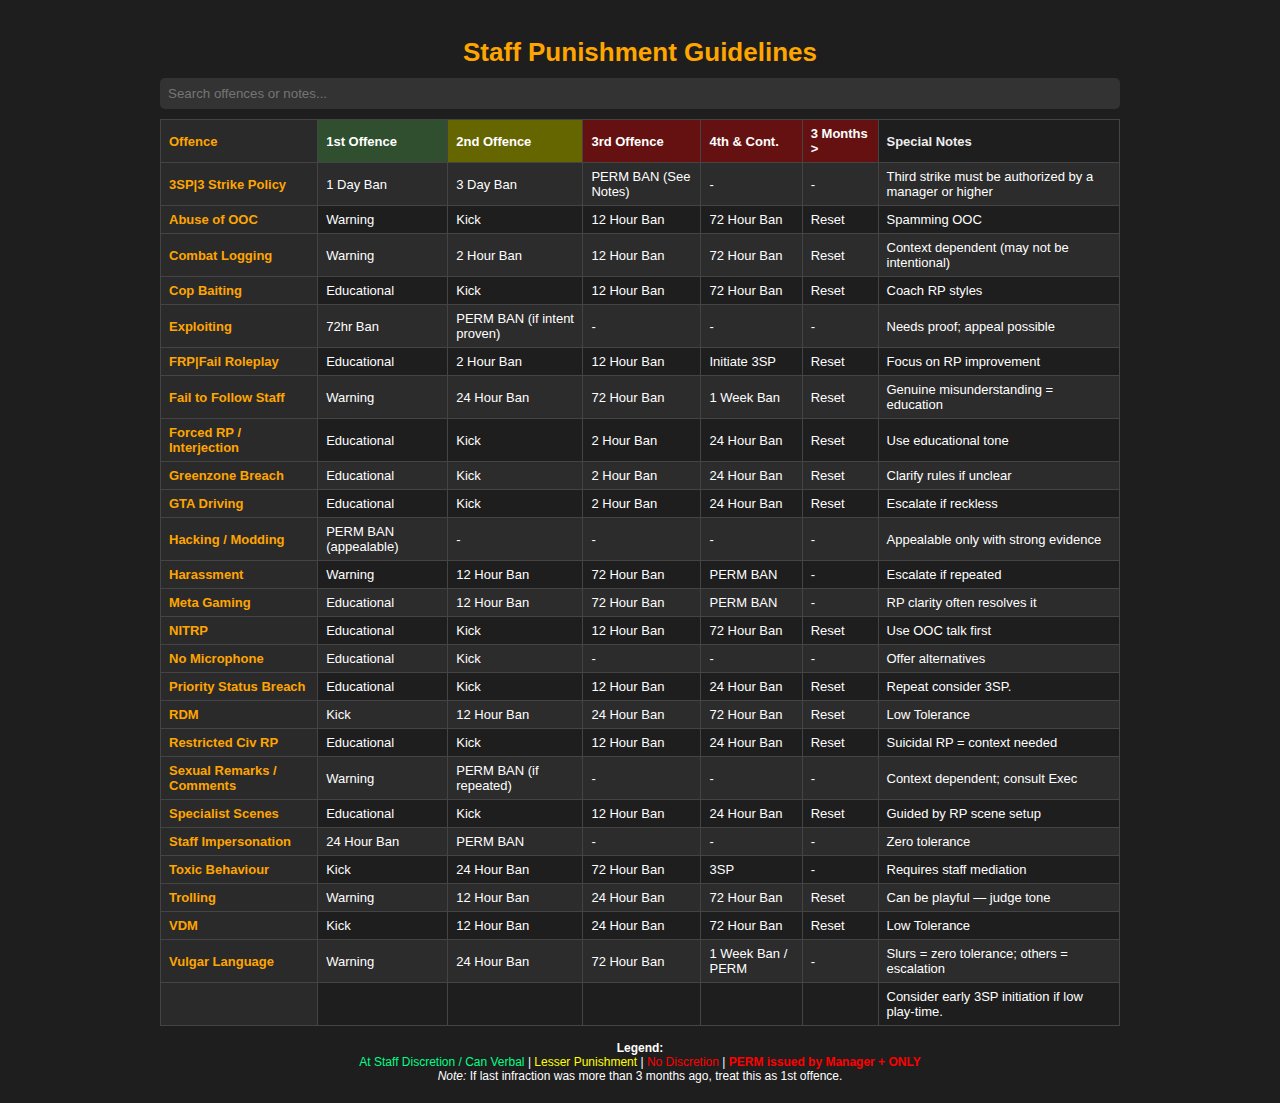
<file: index.html>
<!DOCTYPE html>
<html lang="en">
<head>
  <meta charset="UTF-8" />
  <meta name="viewport" content="width=device-width, initial-scale=1.0" />
  <title>Staff Punishment Guidelines</title>
  <link rel="stylesheet" href="style.css" />
</head>
<body>
  <div class="container">
    <h1>Staff Punishment Guidelines</h1>
    <input type="text" id="searchInput" placeholder="Search offences or notes..." />

    <div class="table-container">
      <table id="punishmentTable">
        <thead>
          <tr>
            <th class="offence-col">Offence</th>
            <th class="col1">1st Offence</th>
            <th class="col2">2nd Offence</th>
            <th class="col3">3rd Offence</th>
            <th class="col4">4th & Cont.</th>
            <th class="col5">3 Months ></th>
            <th class="notes-col">Special Notes</th>
          </tr>
        </thead>
        <tbody>
          <!-- Rows will be injected by script.js -->
        </tbody>
      </table>
    </div>

    <div class="legend">
      <strong>Legend:</strong><br />
      <span class="legend-green">At Staff Discretion / Can Verbal</span> |
      <span class="legend-yellow">Lesser Punishment</span> |
      <span class="legend-red">No Discretion</span> |
      <span class="legend-redbold">PERM issued by Manager + ONLY</span><br />
      <span class="note">Note:</span> If last infraction was more than 3 months ago, treat this as 1st offence.
    </div>
  </div>

  <script src="script.js"></script>
</body>
</html>
</file>
<file: style.css>
* {
  box-sizing: border-box;
}

body {
  background-color: #1e1e1e;
  color: #fff;
  font-family: Arial, sans-serif;
  margin: 0;
  padding: 0;
  font-size: 13px;
  overflow: auto;
}

.container {
  max-width: 1000px;
  margin: 0 auto;
  padding: 20px;
}

h1 {
  color: orange;
  text-align: center;
  margin-bottom: 10px;
}

input[type="text"] {
  width: 100%;
  padding: 8px;
  margin-bottom: 10px;
  background-color: #333;
  border: none;
  border-radius: 5px;
  color: #fff;
}

.table-container {
  overflow: visible;
  max-height: none;
  padding-right: 0;
}

table {
  width: 100%;
  border-collapse: collapse;
}

th, td {
  padding: 6px 8px;
  text-align: left;
  border: 1px solid #444;
}

thead th {
  background-color: #2b2b2b;
}

.offence-col {
  background-color: #2a2a2a;
  color: orange;
  font-weight: bold;
}

/* Colourize all first-column cells (Offence) */
tbody td:first-child {
  background-color: #2a2a2a;
  color: orange;
  font-weight: bold;
}

.col1 {
  background-color: #2f4f2f;
  color: #fff;
}

.col2 {
  background-color: #666600;
  color: #fff;
}

.col3,
.col4,
.col5 {
  background-color: #661111;
  color: #fff;
}

.notes-col {
  background-color: #1e1e1e;
  color: #eee;
}

tbody tr:nth-child(odd) {
  background-color: #2c2c2c;
}

tbody tr:nth-child(even) {
  background-color: #1e1e1e;
}

.legend {
  margin-top: 15px;
  font-size: 12px;
  text-align: center;
}

.legend-green {
  color: #00ff88;
}

.legend-yellow {
  color: yellow;
}

.legend-red {
  color: red;
}

.legend-redbold {
  color: red;
  font-weight: bold;
}

.note {
  font-style: italic;
}
</file>
